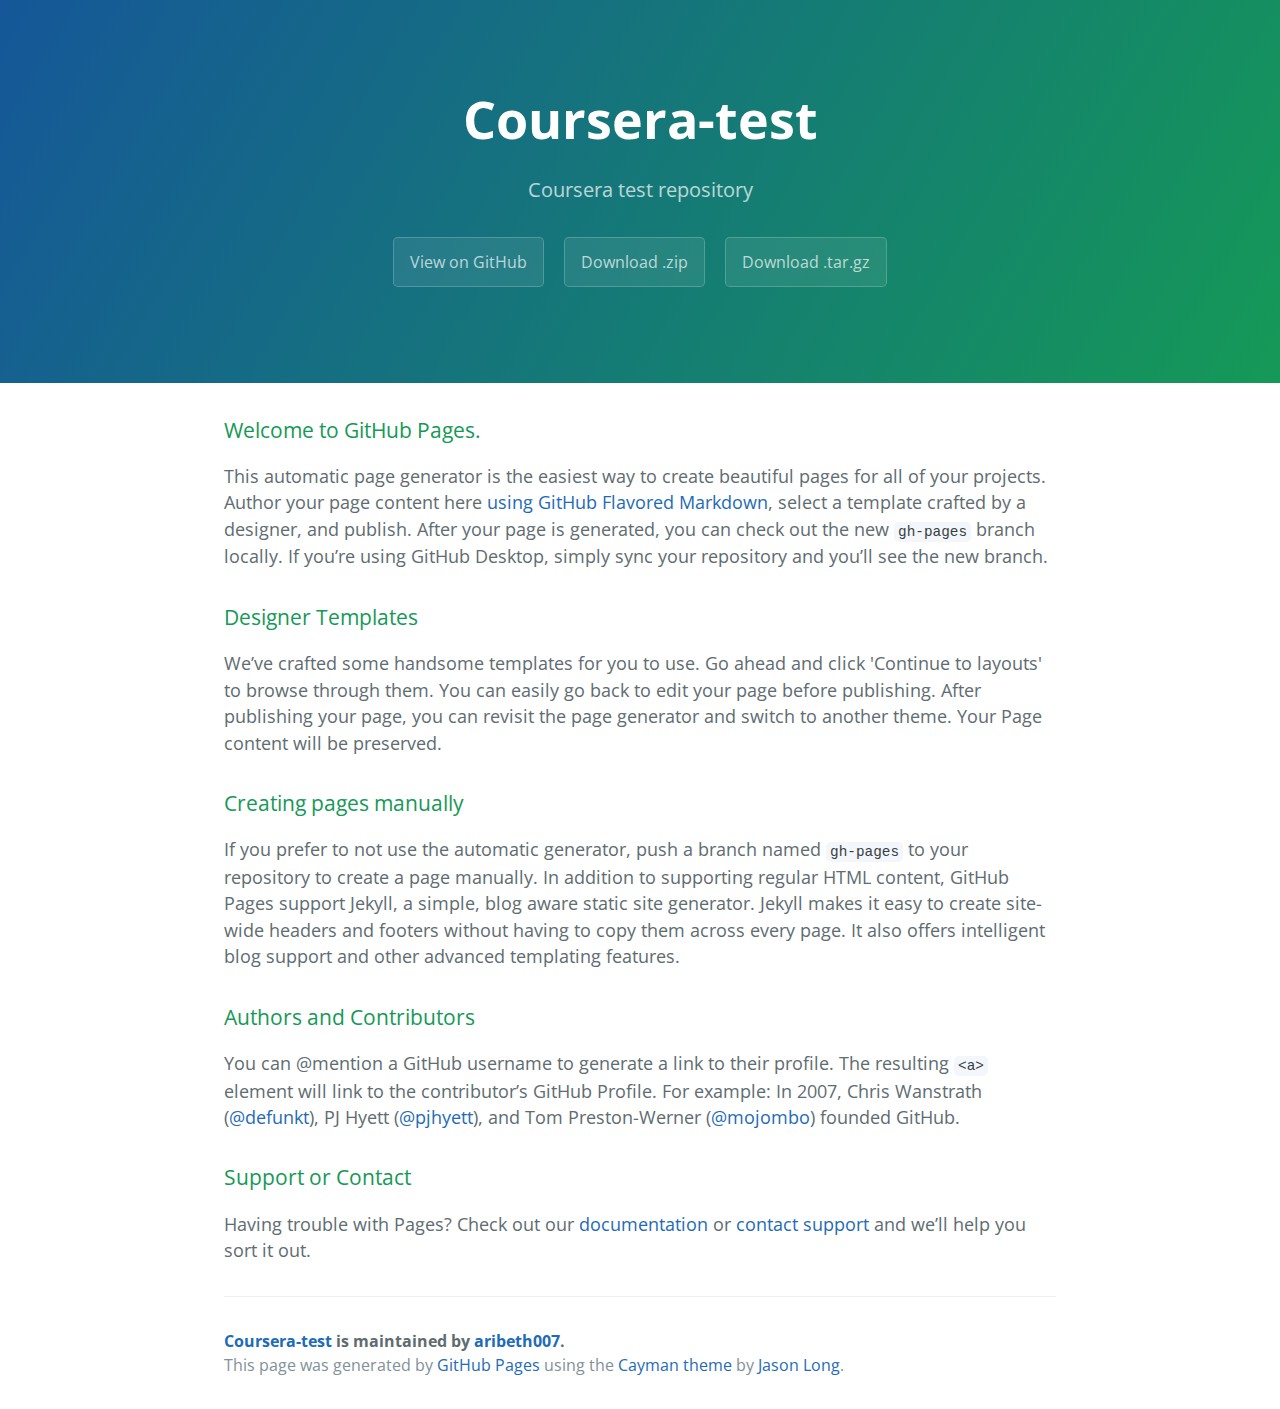
<file: index.html>
<!DOCTYPE html>
<html lang="en-us">
  <head>
    <meta charset="UTF-8">
    <title>Coursera-test by aribeth007</title>
    <meta name="viewport" content="width=device-width, initial-scale=1">
    <link rel="stylesheet" type="text/css" href="stylesheets/normalize.css" media="screen">
    <link href='https://fonts.googleapis.com/css?family=Open+Sans:400,700' rel='stylesheet' type='text/css'>
    <link rel="stylesheet" type="text/css" href="stylesheets/stylesheet.css" media="screen">
    <link rel="stylesheet" type="text/css" href="stylesheets/github-light.css" media="screen">
  </head>
  <body>
    <section class="page-header">
      <h1 class="project-name">Coursera-test</h1>
      <h2 class="project-tagline">Coursera test repository</h2>
      <a href="https://github.com/aribeth007/coursera-test" class="btn">View on GitHub</a>
      <a href="https://github.com/aribeth007/coursera-test/zipball/master" class="btn">Download .zip</a>
      <a href="https://github.com/aribeth007/coursera-test/tarball/master" class="btn">Download .tar.gz</a>
    </section>

    <section class="main-content">
      <h3>
<a id="welcome-to-github-pages" class="anchor" href="#welcome-to-github-pages" aria-hidden="true"><span aria-hidden="true" class="octicon octicon-link"></span></a>Welcome to GitHub Pages.</h3>

<p>This automatic page generator is the easiest way to create beautiful pages for all of your projects. Author your page content here <a href="https://guides.github.com/features/mastering-markdown/">using GitHub Flavored Markdown</a>, select a template crafted by a designer, and publish. After your page is generated, you can check out the new <code>gh-pages</code> branch locally. If you’re using GitHub Desktop, simply sync your repository and you’ll see the new branch.</p>

<h3>
<a id="designer-templates" class="anchor" href="#designer-templates" aria-hidden="true"><span aria-hidden="true" class="octicon octicon-link"></span></a>Designer Templates</h3>

<p>We’ve crafted some handsome templates for you to use. Go ahead and click 'Continue to layouts' to browse through them. You can easily go back to edit your page before publishing. After publishing your page, you can revisit the page generator and switch to another theme. Your Page content will be preserved.</p>

<h3>
<a id="creating-pages-manually" class="anchor" href="#creating-pages-manually" aria-hidden="true"><span aria-hidden="true" class="octicon octicon-link"></span></a>Creating pages manually</h3>

<p>If you prefer to not use the automatic generator, push a branch named <code>gh-pages</code> to your repository to create a page manually. In addition to supporting regular HTML content, GitHub Pages support Jekyll, a simple, blog aware static site generator. Jekyll makes it easy to create site-wide headers and footers without having to copy them across every page. It also offers intelligent blog support and other advanced templating features.</p>

<h3>
<a id="authors-and-contributors" class="anchor" href="#authors-and-contributors" aria-hidden="true"><span aria-hidden="true" class="octicon octicon-link"></span></a>Authors and Contributors</h3>

<p>You can @mention a GitHub username to generate a link to their profile. The resulting <code>&lt;a&gt;</code> element will link to the contributor’s GitHub Profile. For example: In 2007, Chris Wanstrath (<a href="https://github.com/defunkt" class="user-mention">@defunkt</a>), PJ Hyett (<a href="https://github.com/pjhyett" class="user-mention">@pjhyett</a>), and Tom Preston-Werner (<a href="https://github.com/mojombo" class="user-mention">@mojombo</a>) founded GitHub.</p>

<h3>
<a id="support-or-contact" class="anchor" href="#support-or-contact" aria-hidden="true"><span aria-hidden="true" class="octicon octicon-link"></span></a>Support or Contact</h3>

<p>Having trouble with Pages? Check out our <a href="https://help.github.com/pages">documentation</a> or <a href="https://github.com/contact">contact support</a> and we’ll help you sort it out.</p>

      <footer class="site-footer">
        <span class="site-footer-owner"><a href="https://github.com/aribeth007/coursera-test">Coursera-test</a> is maintained by <a href="https://github.com/aribeth007">aribeth007</a>.</span>

        <span class="site-footer-credits">This page was generated by <a href="https://pages.github.com">GitHub Pages</a> using the <a href="https://github.com/jasonlong/cayman-theme">Cayman theme</a> by <a href="https://twitter.com/jasonlong">Jason Long</a>.</span>
      </footer>

    </section>

  
  </body>
</html>
</file>
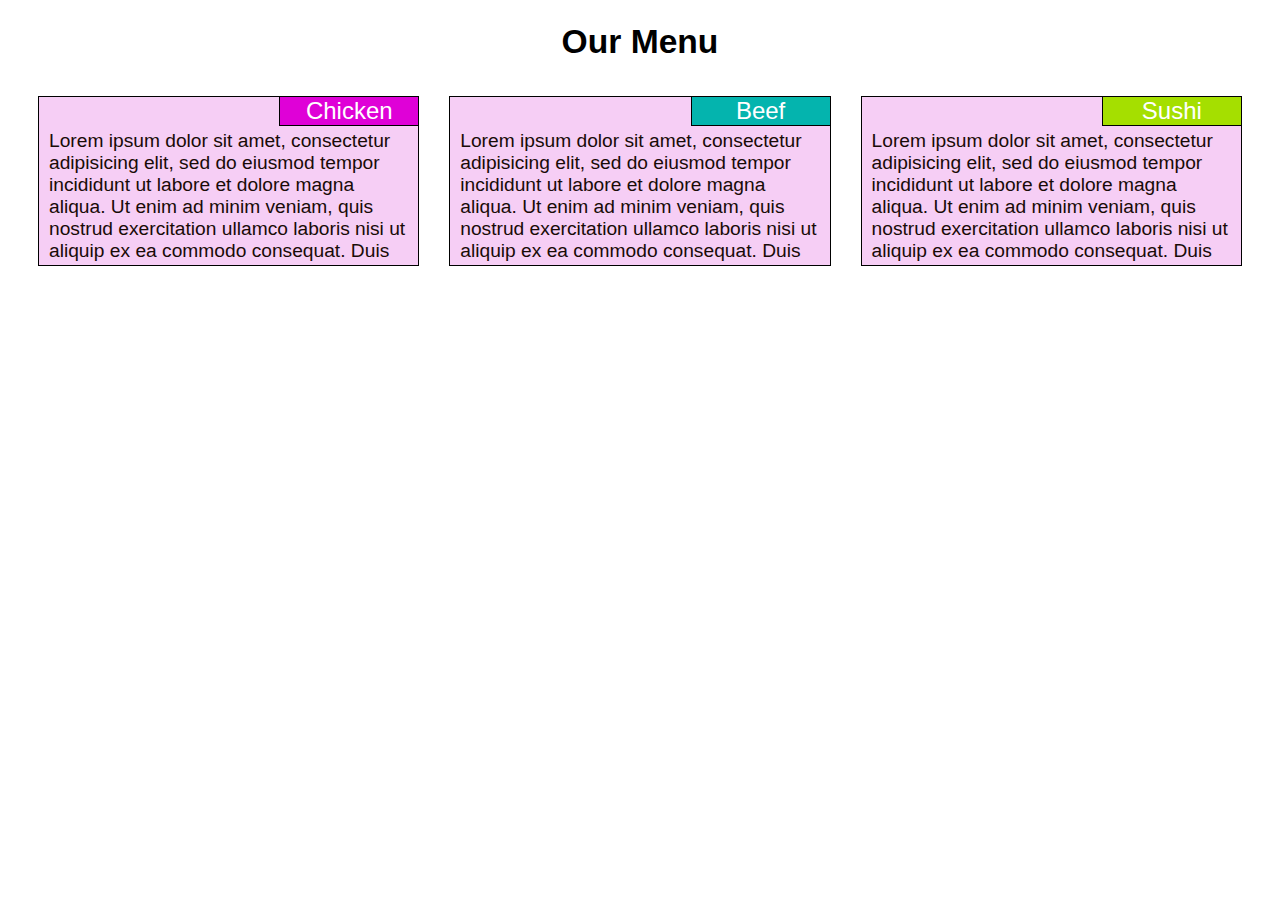
<file: module2_solution/index.html>
<!DOCTYPE html>
<html>
<head>
  <meta charset="utf-8">
  <meta name="viewport" content="width=device-width, initial-scale=1">
  <title>Module2 Solution</title>
  <link rel="stylesheet" href="css/styles.css">
</head>
<body>
  <h1>Our Menu</h1>

  <section class="row">
    <section id="chickenContainer" class="col-lg-4 col-md-6 mealContainer">
      <div id="chickenDiv" class="mealData">
        <p id="chickenTitle" class="title">Chicken</p>
        <p class="text">
          Lorem ipsum dolor sit amet, consectetur adipisicing elit, sed do eiusmod
          tempor incididunt ut labore et dolore magna aliqua. Ut enim ad minim veniam,
          quis nostrud exercitation ullamco laboris nisi ut aliquip ex ea commodo
          consequat. Duis aute irure dolor in reprehenderit in voluptate velit esse
          cillum dolore eu fugiat nulla pariatur. Excepteur sint occaecat cupidatat non
          proident, sunt in culpa qui officia deserunt mollit anim id est laborum.
        </p>
      <div>
    </section>
    <section id="beefContainer" class="col-lg-4 col-md-6 mealContainer">
      <div id="beefDiv" class="mealData">
        <p id="beefTitle" class="title">Beef</p>
        <p class="text">
          Lorem ipsum dolor sit amet, consectetur adipisicing elit, sed do eiusmod
          tempor incididunt ut labore et dolore magna aliqua. Ut enim ad minim veniam,
          quis nostrud exercitation ullamco laboris nisi ut aliquip ex ea commodo
          consequat. Duis aute irure dolor in reprehenderit in voluptate velit esse
          cillum dolore eu fugiat nulla pariatur. Excepteur sint occaecat cupidatat non
          proident, sunt in culpa qui officia deserunt mollit anim id est laborum.
        </p>
      </div>
    </section>
    <section id="sushiContainer" class="col-lg-4 col-md-12 mealContainer">
      <div id="sushiDiv" class="mealData">
        <p id="sushiTitle" class="title">Sushi</p>
        <p class="text">
          Lorem ipsum dolor sit amet, consectetur adipisicing elit, sed do eiusmod
          tempor incididunt ut labore et dolore magna aliqua. Ut enim ad minim veniam,
          quis nostrud exercitation ullamco laboris nisi ut aliquip ex ea commodo
          consequat. Duis aute irure dolor in reprehenderit in voluptate velit esse
          cillum dolore eu fugiat nulla pariatur. Excepteur sint occaecat cupidatat non
          proident, sunt in culpa qui officia deserunt mollit anim id est laborum.
        </p>
      </div>
    </section>
  </section>

</body>
</html>
</file>
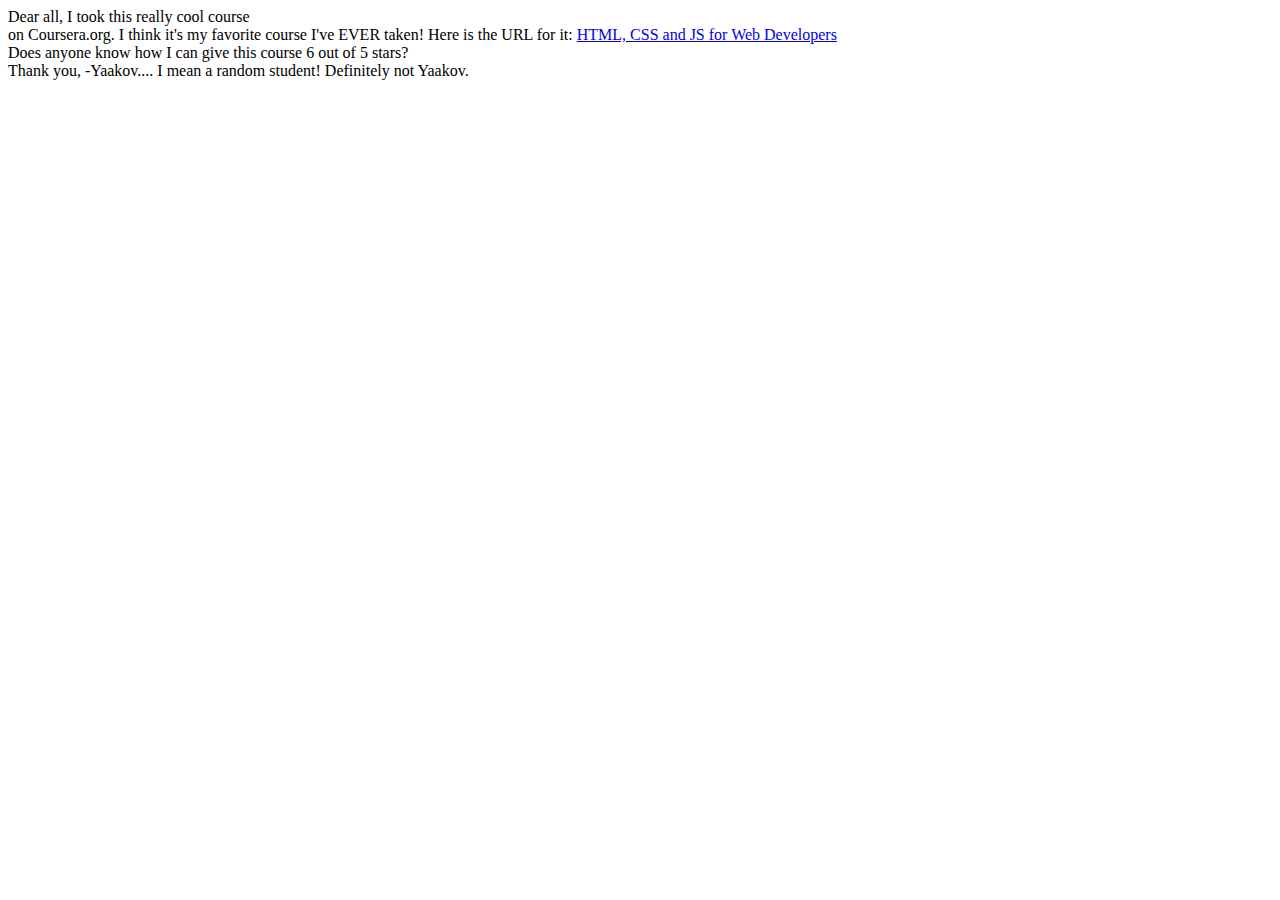
<file: site/index.html>
<!DOCTYPE html>
<html>
<head>
	<title>Hello Coursera!</title>
</head>
<body>

<div>Dear all,
<span>I took this really cool course
</span></div>
<span>on Coursera.org. I think it's
my favorite course I've EVER taken!
Here is the URL for it:
</span>
<a href="...">HTML, CSS and JS for Web Developers</a>
<div>
Does anyone know how I can give this course 6
out of 5 stars?
</div>
<div>
Thank you,
-Yaakov.... I mean a random student! Definitely not Yaakov.
</div>

</body>
</html>
</file>
<file: stylesheets/stylesheet.css>
* {
  box-sizing: border-box; }

body {
  padding: 0;
  margin: 0;
  font-family: "Open Sans", "Helvetica Neue", Helvetica, Arial, sans-serif;
  font-size: 16px;
  line-height: 1.5;
  color: #606c71; }

a {
  color: #1e6bb8;
  text-decoration: none; }
  a:hover {
    text-decoration: underline; }

.btn {
  display: inline-block;
  margin-bottom: 1rem;
  color: rgba(255, 255, 255, 0.7);
  background-color: rgba(255, 255, 255, 0.08);
  border-color: rgba(255, 255, 255, 0.2);
  border-style: solid;
  border-width: 1px;
  border-radius: 0.3rem;
  transition: color 0.2s, background-color 0.2s, border-color 0.2s; }
  .btn + .btn {
    margin-left: 1rem; }

.btn:hover {
  color: rgba(255, 255, 255, 0.8);
  text-decoration: none;
  background-color: rgba(255, 255, 255, 0.2);
  border-color: rgba(255, 255, 255, 0.3); }

@media screen and (min-width: 64em) {
  .btn {
    padding: 0.75rem 1rem; } }

@media screen and (min-width: 42em) and (max-width: 64em) {
  .btn {
    padding: 0.6rem 0.9rem;
    font-size: 0.9rem; } }

@media screen and (max-width: 42em) {
  .btn {
    display: block;
    width: 100%;
    padding: 0.75rem;
    font-size: 0.9rem; }
    .btn + .btn {
      margin-top: 1rem;
      margin-left: 0; } }

.page-header {
  color: #fff;
  text-align: center;
  background-color: #159957;
  background-image: linear-gradient(120deg, #155799, #159957); }

@media screen and (min-width: 64em) {
  .page-header {
    padding: 5rem 6rem; } }

@media screen and (min-width: 42em) and (max-width: 64em) {
  .page-header {
    padding: 3rem 4rem; } }

@media screen and (max-width: 42em) {
  .page-header {
    padding: 2rem 1rem; } }

.project-name {
  margin-top: 0;
  margin-bottom: 0.1rem; }

@media screen and (min-width: 64em) {
  .project-name {
    font-size: 3.25rem; } }

@media screen and (min-width: 42em) and (max-width: 64em) {
  .project-name {
    font-size: 2.25rem; } }

@media screen and (max-width: 42em) {
  .project-name {
    font-size: 1.75rem; } }

.project-tagline {
  margin-bottom: 2rem;
  font-weight: normal;
  opacity: 0.7; }

@media screen and (min-width: 64em) {
  .project-tagline {
    font-size: 1.25rem; } }

@media screen and (min-width: 42em) and (max-width: 64em) {
  .project-tagline {
    font-size: 1.15rem; } }

@media screen and (max-width: 42em) {
  .project-tagline {
    font-size: 1rem; } }

.main-content :first-child {
  margin-top: 0; }
.main-content img {
  max-width: 100%; }
.main-content h1, .main-content h2, .main-content h3, .main-content h4, .main-content h5, .main-content h6 {
  margin-top: 2rem;
  margin-bottom: 1rem;
  font-weight: normal;
  color: #159957; }
.main-content p {
  margin-bottom: 1em; }
.main-content code {
  padding: 2px 4px;
  font-family: Consolas, "Liberation Mono", Menlo, Courier, monospace;
  font-size: 0.9rem;
  color: #383e41;
  background-color: #f3f6fa;
  border-radius: 0.3rem; }
.main-content pre {
  padding: 0.8rem;
  margin-top: 0;
  margin-bottom: 1rem;
  font: 1rem Consolas, "Liberation Mono", Menlo, Courier, monospace;
  color: #567482;
  word-wrap: normal;
  background-color: #f3f6fa;
  border: solid 1px #dce6f0;
  border-radius: 0.3rem; }
  .main-content pre > code {
    padding: 0;
    margin: 0;
    font-size: 0.9rem;
    color: #567482;
    word-break: normal;
    white-space: pre;
    background: transparent;
    border: 0; }
.main-content .highlight {
  margin-bottom: 1rem; }
  .main-content .highlight pre {
    margin-bottom: 0;
    word-break: normal; }
.main-content .highlight pre, .main-content pre {
  padding: 0.8rem;
  overflow: auto;
  font-size: 0.9rem;
  line-height: 1.45;
  border-radius: 0.3rem; }
.main-content pre code, .main-content pre tt {
  display: inline;
  max-width: initial;
  padding: 0;
  margin: 0;
  overflow: initial;
  line-height: inherit;
  word-wrap: normal;
  background-color: transparent;
  border: 0; }
  .main-content pre code:before, .main-content pre code:after, .main-content pre tt:before, .main-content pre tt:after {
    content: normal; }
.main-content ul, .main-content ol {
  margin-top: 0; }
.main-content blockquote {
  padding: 0 1rem;
  margin-left: 0;
  color: #819198;
  border-left: 0.3rem solid #dce6f0; }
  .main-content blockquote > :first-child {
    margin-top: 0; }
  .main-content blockquote > :last-child {
    margin-bottom: 0; }
.main-content table {
  display: block;
  width: 100%;
  overflow: auto;
  word-break: normal;
  word-break: keep-all; }
  .main-content table th {
    font-weight: bold; }
  .main-content table th, .main-content table td {
    padding: 0.5rem 1rem;
    border: 1px solid #e9ebec; }
.main-content dl {
  padding: 0; }
  .main-content dl dt {
    padding: 0;
    margin-top: 1rem;
    font-size: 1rem;
    font-weight: bold; }
  .main-content dl dd {
    padding: 0;
    margin-bottom: 1rem; }
.main-content hr {
  height: 2px;
  padding: 0;
  margin: 1rem 0;
  background-color: #eff0f1;
  border: 0; }

@media screen and (min-width: 64em) {
  .main-content {
    max-width: 64rem;
    padding: 2rem 6rem;
    margin: 0 auto;
    font-size: 1.1rem; } }

@media screen and (min-width: 42em) and (max-width: 64em) {
  .main-content {
    padding: 2rem 4rem;
    font-size: 1.1rem; } }

@media screen and (max-width: 42em) {
  .main-content {
    padding: 2rem 1rem;
    font-size: 1rem; } }

.site-footer {
  padding-top: 2rem;
  margin-top: 2rem;
  border-top: solid 1px #eff0f1; }

.site-footer-owner {
  display: block;
  font-weight: bold; }

.site-footer-credits {
  color: #819198; }

@media screen and (min-width: 64em) {
  .site-footer {
    font-size: 1rem; } }

@media screen and (min-width: 42em) and (max-width: 64em) {
  .site-footer {
    font-size: 1rem; } }

@media screen and (max-width: 42em) {
  .site-footer {
    font-size: 0.9rem; } }
</file>
<file: stylesheets/github-light.css>
/*
The MIT License (MIT)

Copyright (c) 2016 GitHub, Inc.

Permission is hereby granted, free of charge, to any person obtaining a copy
of this software and associated documentation files (the "Software"), to deal
in the Software without restriction, including without limitation the rights
to use, copy, modify, merge, publish, distribute, sublicense, and/or sell
copies of the Software, and to permit persons to whom the Software is
furnished to do so, subject to the following conditions:

The above copyright notice and this permission notice shall be included in all
copies or substantial portions of the Software.

THE SOFTWARE IS PROVIDED "AS IS", WITHOUT WARRANTY OF ANY KIND, EXPRESS OR
IMPLIED, INCLUDING BUT NOT LIMITED TO THE WARRANTIES OF MERCHANTABILITY,
FITNESS FOR A PARTICULAR PURPOSE AND NONINFRINGEMENT. IN NO EVENT SHALL THE
AUTHORS OR COPYRIGHT HOLDERS BE LIABLE FOR ANY CLAIM, DAMAGES OR OTHER
LIABILITY, WHETHER IN AN ACTION OF CONTRACT, TORT OR OTHERWISE, ARISING FROM,
OUT OF OR IN CONNECTION WITH THE SOFTWARE OR THE USE OR OTHER DEALINGS IN THE
SOFTWARE.

*/

.pl-c /* comment */ {
  color: #969896;
}

.pl-c1 /* constant, variable.other.constant, support, meta.property-name, support.constant, support.variable, meta.module-reference, markup.raw, meta.diff.header */,
.pl-s .pl-v /* string variable */ {
  color: #0086b3;
}

.pl-e /* entity */,
.pl-en /* entity.name */ {
  color: #795da3;
}

.pl-smi /* variable.parameter.function, storage.modifier.package, storage.modifier.import, storage.type.java, variable.other */,
.pl-s .pl-s1 /* string source */ {
  color: #333;
}

.pl-ent /* entity.name.tag */ {
  color: #63a35c;
}

.pl-k /* keyword, storage, storage.type */ {
  color: #a71d5d;
}

.pl-s /* string */,
.pl-pds /* punctuation.definition.string, string.regexp.character-class */,
.pl-s .pl-pse .pl-s1 /* string punctuation.section.embedded source */,
.pl-sr /* string.regexp */,
.pl-sr .pl-cce /* string.regexp constant.character.escape */,
.pl-sr .pl-sre /* string.regexp source.ruby.embedded */,
.pl-sr .pl-sra /* string.regexp string.regexp.arbitrary-repitition */ {
  color: #183691;
}

.pl-v /* variable */ {
  color: #ed6a43;
}

.pl-id /* invalid.deprecated */ {
  color: #b52a1d;
}

.pl-ii /* invalid.illegal */ {
  color: #f8f8f8;
  background-color: #b52a1d;
}

.pl-sr .pl-cce /* string.regexp constant.character.escape */ {
  font-weight: bold;
  color: #63a35c;
}

.pl-ml /* markup.list */ {
  color: #693a17;
}

.pl-mh /* markup.heading */,
.pl-mh .pl-en /* markup.heading entity.name */,
.pl-ms /* meta.separator */ {
  font-weight: bold;
  color: #1d3e81;
}

.pl-mq /* markup.quote */ {
  color: #008080;
}

.pl-mi /* markup.italic */ {
  font-style: italic;
  color: #333;
}

.pl-mb /* markup.bold */ {
  font-weight: bold;
  color: #333;
}

.pl-md /* markup.deleted, meta.diff.header.from-file */ {
  color: #bd2c00;
  background-color: #ffecec;
}

.pl-mi1 /* markup.inserted, meta.diff.header.to-file */ {
  color: #55a532;
  background-color: #eaffea;
}

.pl-mdr /* meta.diff.range */ {
  font-weight: bold;
  color: #795da3;
}

.pl-mo /* meta.output */ {
  color: #1d3e81;
}
</file>
<file: module2_solution/css/styles.css>
/********** Base styles **********/
* {
  box-sizing: border-box;
}

body {
  font-family: Arial, Helvetica, sans-serif;
  font-size: 1.2em;
}

h1 {
  text-align: center;
  margin-bottom: 20px;
  font-size: 1.75em;
}

section.mealContainer {
  position: relative;
  height: 100%;
  text-align: center;
  margin: 15px 0px;
}

div.mealData {
  position: relative;
  height: 100%;
  text-align: left;
  border: 1px solid black;
  overflow:hidden;
}

#chickenDiv {
  background-color: #F6CEF5;
}

#beefDiv {
  background-color: #F6CEF5;
}

#sushiDiv {
  background-color: #F6CEF5;
}

#chickenTitle {
  background-color: #DF01D7;
}

#beefTitle {
  background-color: #04B4AE;
}

#sushiTitle {
  background-color: #A5DF00;
}

p.title {
  border: 1px solid black;
  background-color: #A52A2A;
  width: 140px;
  height: 30px;
  color: white;
  font-size: 1.25em;
  position: relative;
  text-align: center;
  top: -1px;
  right: -1px;
  margin: 0;
  padding: 0;
  float: right;
  margin-bottom: 3px;
}

p.text {
  clear: both;
  margin-left: 10px;
  margin-right: 10px;
  color: #190B07;
  margin-top: 3px;
}

.row {
  text-align: center;
  width: 100%;
  padding-left: 15px;
  padding-right: 15px;
  height: 170px;
}

/********** Large devices only **********/
@media (min-width: 992px) {
  .col-lg-1, .col-lg-2, .col-lg-3, .col-lg-4, .col-lg-5, .col-lg-6, .col-lg-7, .col-lg-8, .col-lg-9, .col-lg-10, .col-lg-11, .col-lg-12 {
    float: left;
    padding-left: 15px;
    padding-right: 15px;
  }
  .col-lg-1 {
    width: 8.33%;
  }
  .col-lg-2 {
    width: 16.66%;
  }
  .col-lg-3 {
    width: 25%;
  }
  .col-lg-4 {
    width: 33.33%;
  }
  .col-lg-5 {
    width: 41.66%;
  }
  .col-lg-6 {
    width: 50%;
  }
  .col-lg-7 {
    width: 58.33%;
  }
  .col-lg-8 {
    width: 66.66%;
  }
  .col-lg-9 {
    width: 74.99%;
  }
  .col-lg-10 {
    width: 83.33%;
  }
  .col-lg-11 {
    width: 91.66%;
  }
  .col-lg-12 {
    width: 100%;
  }
}

/********** Medium devices only **********/
@media (min-width: 768px) and (max-width: 991px) {
  .col-md-1, .col-md-2, .col-md-3, .col-md-4, .col-md-5, .col-md-6, .col-md-7, .col-md-8, .col-md-9, .col-md-10, .col-md-11, .col-md-12 {
    float: left;
    padding-left: 15px;
    padding-right: 15px;
  }
  .col-md-1 {
    width: 8.33%;
  }
  .col-md-2 {
    width: 16.66%;
  }
  .col-md-3 {
    width: 25%;
  }
  .col-md-4 {
    width: 33.33%;
  }
  .col-md-5 {
    width: 41.66%;
  }
  .col-md-6 {
    width: 50%;
  }
  .col-md-7 {
    width: 58.33%;
  }
  .col-md-8 {
    width: 66.66%;
  }
  .col-md-9 {
    width: 74.99%;
  }
  .col-md-10 {
    width: 83.33%;
  }
  .col-md-11 {
    width: 91.66%;
  }
  .col-md-12 {
    width: 100%;
  }
}
</file>
